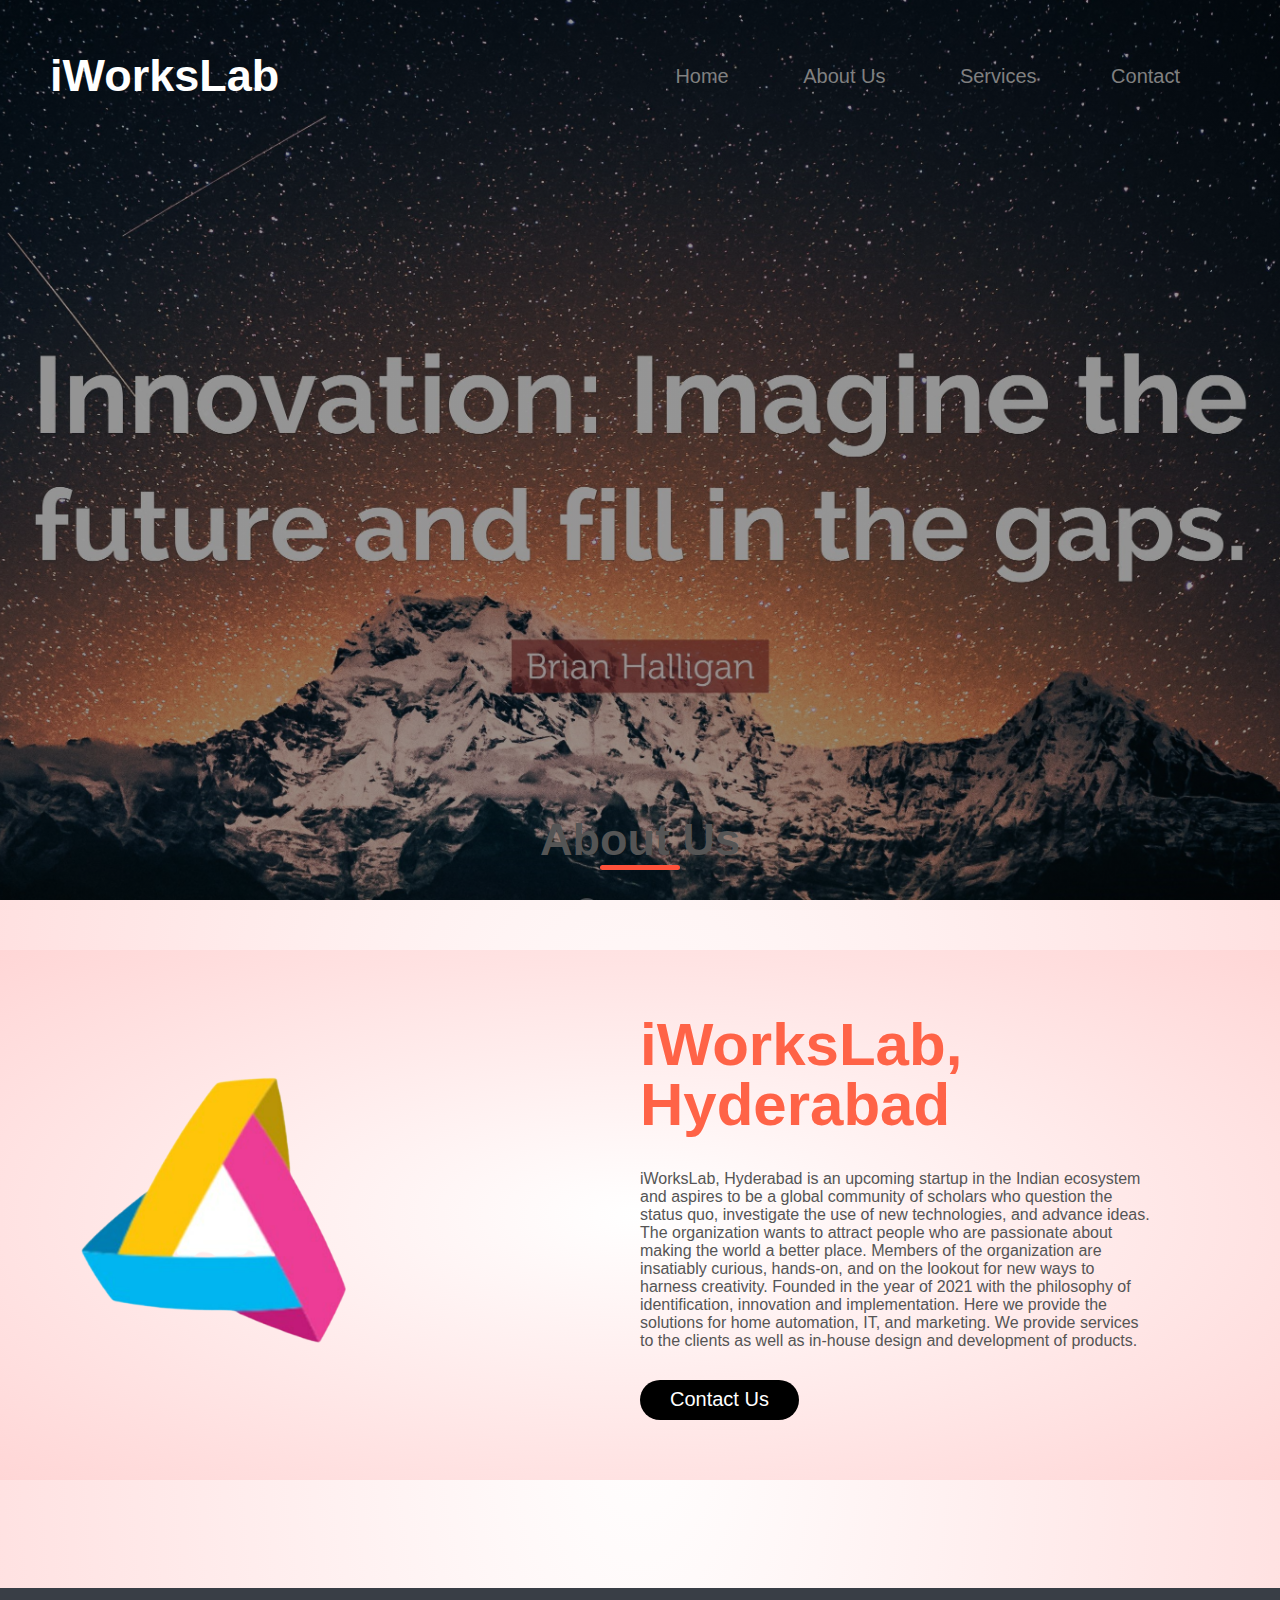
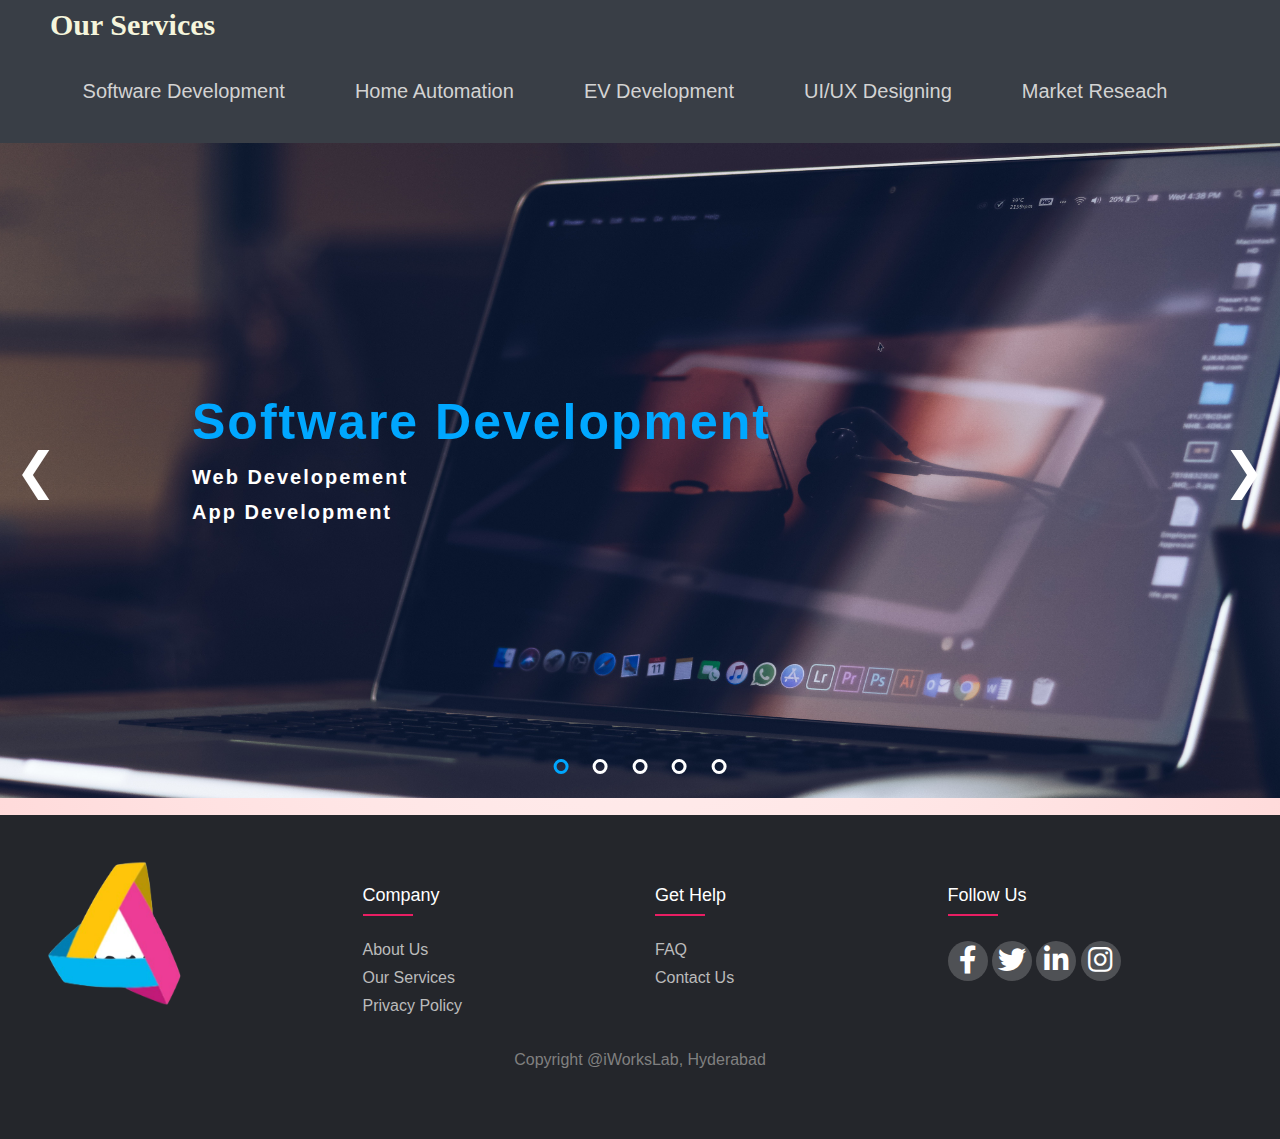
<file: index.html>
<!DOCTYPE html>
<html lang="en" dir="ltr">
  <head>
    <meta charset="utf-8">
    <meta name="viewport" content="width=device-width, initial-scale=1">
    <title>iWorksLab</title>
    <link rel="stylesheet" href="styles.css">
    <link rel="stylesheet" type="text/css" href="https://cdnjs.cloudflare.com/ajax/libs/font-awesome/5.15.1/css/all.min.css">
  </head>
  <body>
    <div class="full-page">
      <div class="navbar">
        <div class="">
          <h1 class="title">iWorksLab</h1>
        </div>
        <nav>
          <ul id="MenuItems">
            <li><a href="#">Home</a></li>
            <li><a href="#">About Us</a></li>
            <li><a href="services.html">Services</a></li>
            <li><a href="contact.html">Contact</a></li>
          </ul>
        </nav>
      </div>
    </div>
<!-- main first page finished-->
<br>
<br>
<br>
<br>
<br>
<br>
<br>
<br>
<br>
<br>
<br>
<br>
<br>
<br>
<br>
<br>
<br>
<br>
<br>
<br>
<br>
<br>
<br>
<br>
<br>
<br>
<br>
<br>
<br>
<br>
<br>
<br>
<br>
<br>
<br>
<br>
<br>
<br>
<br>
<br>
<br>
<br>
<br>
<br>
<br>
<h1 class="title3">About Us</h1>

<!--about us section-->
<div class="offer">
  <div class="small-container">
    <div class="row">
      <div class="col-2">
        <img src="images/logo.png" class="logo2" alt="puma">
      </div>
      <div class="col-2">
        <h1> iWorksLab, Hyderabad</h1>
        <small> iWorksLab, Hyderabad is an upcoming startup in the Indian ecosystem and aspires to be a global community of scholars who question the status quo, investigate the use of new technologies, and advance ideas. The organization wants to attract people who are passionate about making the world a better place. Members of the organization are insatiably curious, hands-on, and on the lookout for new ways to harness creativity. 
           Founded in the year of 2021 with the philosophy of identification, innovation and implementation. Here we provide the solutions for home automation, IT, and marketing. We provide services to the clients as well as in-house design and development of products. </small>
        <br>
        <a href="contact.html" class="offer-btn"> Contact Us </a>
      </div>

    </div>

  </div>

</div>
<br>
<br>
<br>
<br>
<br>
<br>


<!--services navbar to be done -->
<nav class="nav2">
  <div class="navTop">
      <div class="navItem"> 
         <h1 class="title2">Our Services</h1>
      </div>
  </div>
  <br>
  <div class="navBottom">
      <a href="services.html"><h3 class="menuItem">Software Development</h3></a>
      <a href="ha.html"><h3 class="menuItem">Home Automation</h3></a>
      <a href="ev.html"><h3 class="menuItem">EV Development</h3></a>
      <a href="uiux.html"><h3 class="menuItem">UI/UX Designing</h3></a>
      <a href="mr.html"><h3 class="menuItem">Market Reseach</h3></a>
  </div>
</nav>

<!-- slider starts here-->
<div class="services">
  <div class="slider">
  <!-- fade css -->
  <div class="myslide fade">
    <div class="txt">
      <a href="services.html"><h1>Software Development</h1></a>
      <p>Web Developement<br>App Development</p>
    </div>
    <img src="images/img2.jpg" style="width: 100%; height: 100%;">
  </div>

  <div class="myslide fade">
    <div class="txt">
      <a href="ha.html"><h1>Home Automation </h1></a>
      <p>Complete home solutions <br>Experience fine living</p>
    </div>
    <img src="images/ha2.png" style="width: 100%; height: 100%;">
  </div>

  <div class="myslide fade">
    <div class="txt">
      <a href="ev.html"><h1>Electric Vehicle Development</h1></a>
      <p>Revolutionalize the future</p>
    </div>
    <img src="images/ev5.png" style="width: 100%; height: 100%;">
  </div>

  <div class="myslide fade">
    <div class="txt">
      <a href="uiux.html"><h1>UI/UX Designing</h1></a>
      <p>Design Is Innovation and Storytelling
<br>“Every object tells a story if you know how to read it.”</p>
    </div>
    <img src="images/img3.jpg" style="width: 100%; height: 100%;">
  </div>

  <div class="myslide fade">
    <div class="txt">
      <a href="mr.html"><h1>Market Research</h1></a>

    </div>
    <img src="images/mr3.png" style="width: 100%; height: 100%;">
  </div>
  <!-- /fade css -->

  <!-- onclick js -->
  <a class="prev" onclick="plusSlides(-1)">&#10094;</a>
    <a class="next" onclick="plusSlides(1)">&#10095;</a>

  <div class="dotsbox" style="text-align:center">
    <span class="dot" onclick="currentSlide(1)"></span>
    <span class="dot" onclick="currentSlide(2)"></span>
    <span class="dot" onclick="currentSlide(3)"></span>
    <span class="dot" onclick="currentSlide(4)"></span>
    <span class="dot" onclick="currentSlide(5)"></span>
  </div>
  <!-- /onclick js -->
</div>

<script src="jsfile.js"></script>

</div>
<br>
<br>
<br>
<br>
<!--footer-->
<footer class="footer">
  <div class="footer-container">
    <div class="footer-row">
      <div class="footer-col">

        <img src="servimg/logo.png" class="footer-img" alt="">
      </div>
      <div class="footer-col">
        <h4>Company</h4>
        <ul>
          <li><a href="">About Us</a></li>
          <li><a href="services.html">Our Services</a></li>
          <li><a href="">Privacy Policy</a></li>
        </ul>
      </div>
      <div class="footer-col">
        <h4>Get Help</h4>
        <ul>
          <li><a href="">FAQ</a></li>
          <li><a href="contact.html">Contact Us</a></li>
        </ul>
      </div>
      
      <div class="footer-col">
        <h4>Follow us</h4>
        <div class="social-links">
          <a href=""><i class="fab fa-facebook-f"></i></a>
          <a href=""><i class="fab fa-twitter"></i></a>
          <a href=""><i class="fab fa-linkedin-in"></i></a>
          <a href=""><i class="fab fa-instagram"></i></a>
      </div>
      </div>
    </div>
  </div>
  <br>
  <br>
  <p class="copyright">Copyright @iWorksLab, Hyderabad</p>
</footer>

  </body>
</html>
</file>
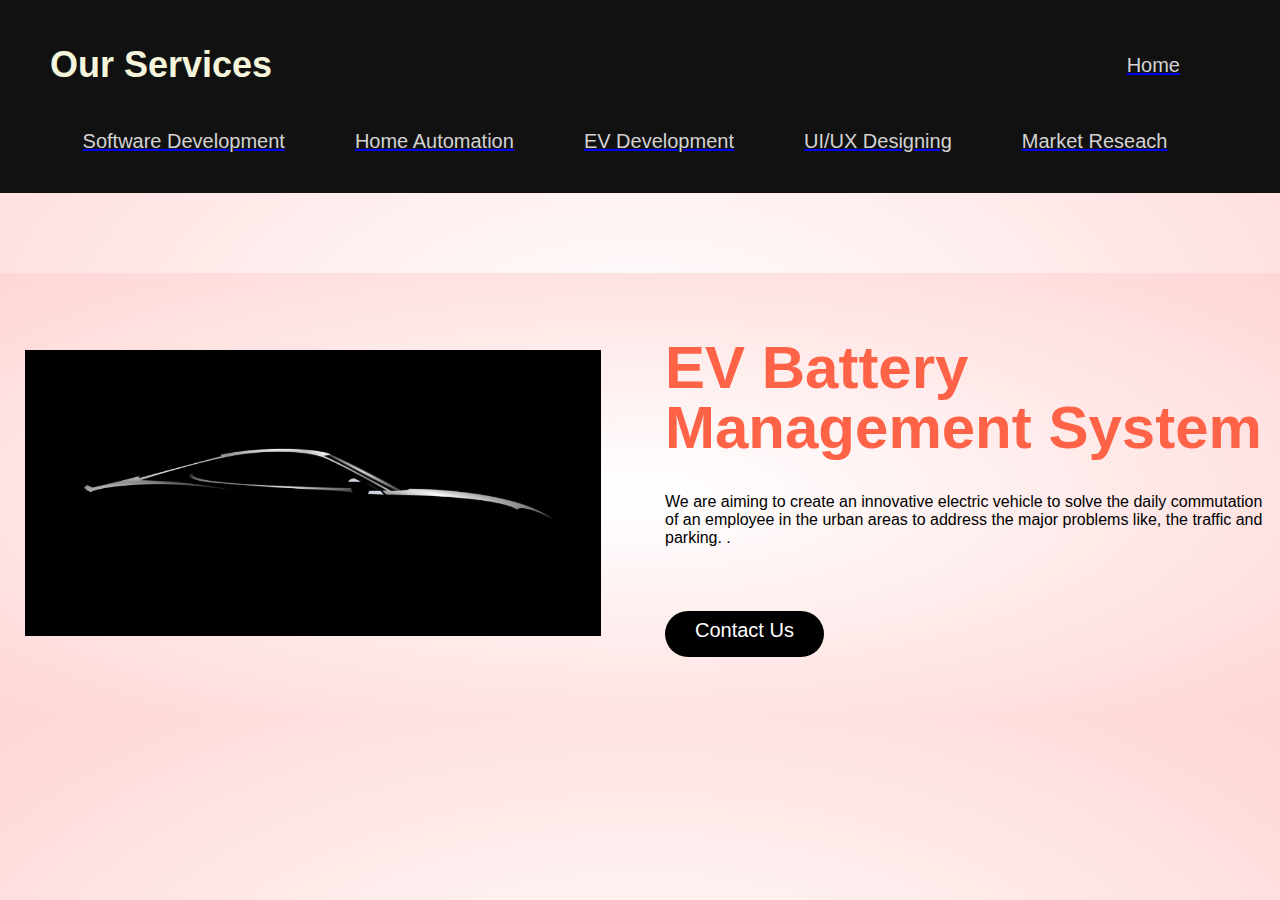
<file: ev.html>
<!DOCTYPE html>
<html lang="en">
<head>
    <meta charset="UTF-8">
    <meta http-equiv="X-UA-Compatible" content="IE=edge">
    <meta name="viewport" content="width=device-width, initial-scale=1.0">
    <link rel="stylesheet" href="style_services.css">
    <link rel="stylesheet" type="text/css" href="https://cdnjs.cloudflare.com/ajax/libs/font-awesome/5.15.1/css/all.min.css">
    <title>Document</title>
</head>
<body>
    <nav id="nav">
        <div class="navTop">
            <div class="navItem"> 
               <h1 class="title">Our Services</h1>
            </div>
            <div class="navItem"> 
              <a href="index.html"><h3 class="menuItem">Home</h3></a>
             </div>

        </div>
        <div class="navBottom">
            <a href="services.html"><h3 class="menuItem">Software Development</h3></a>
            <a href="ha.html"><h3 class="menuItem">Home Automation</h3></a>
            <a href="ev.html"><h3 class="menuItem">EV Development</h3></a>
            <a href="uiux.html"><h3 class="menuItem">UI/UX Designing</h3></a>
            <a href="mr.html"><h3 class="menuItem">Market Reseach</h3></a>
        </div>
    </nav>

    <div class="offer">
        <div class="small-container">
          <div class="row">
            <div class="col-2">
              <img src="images/ev5.png" class="logo2" alt="">
            </div>
            <div class="col-2">
              <h1> EV Battery <br> Management System</h1>
              <small>  </small>
              <p>We are aiming to create an innovative electric vehicle to solve the daily commutation  <br> of an employee in the urban areas to address the major problems like, the traffic and parking. . </p>
              <br>
              <a href="contact.html" class="offer-btn"> Contact Us </a>
            </div>
      
          </div>
      
        </div>
      
      </div>


</body>
</html>
</file>
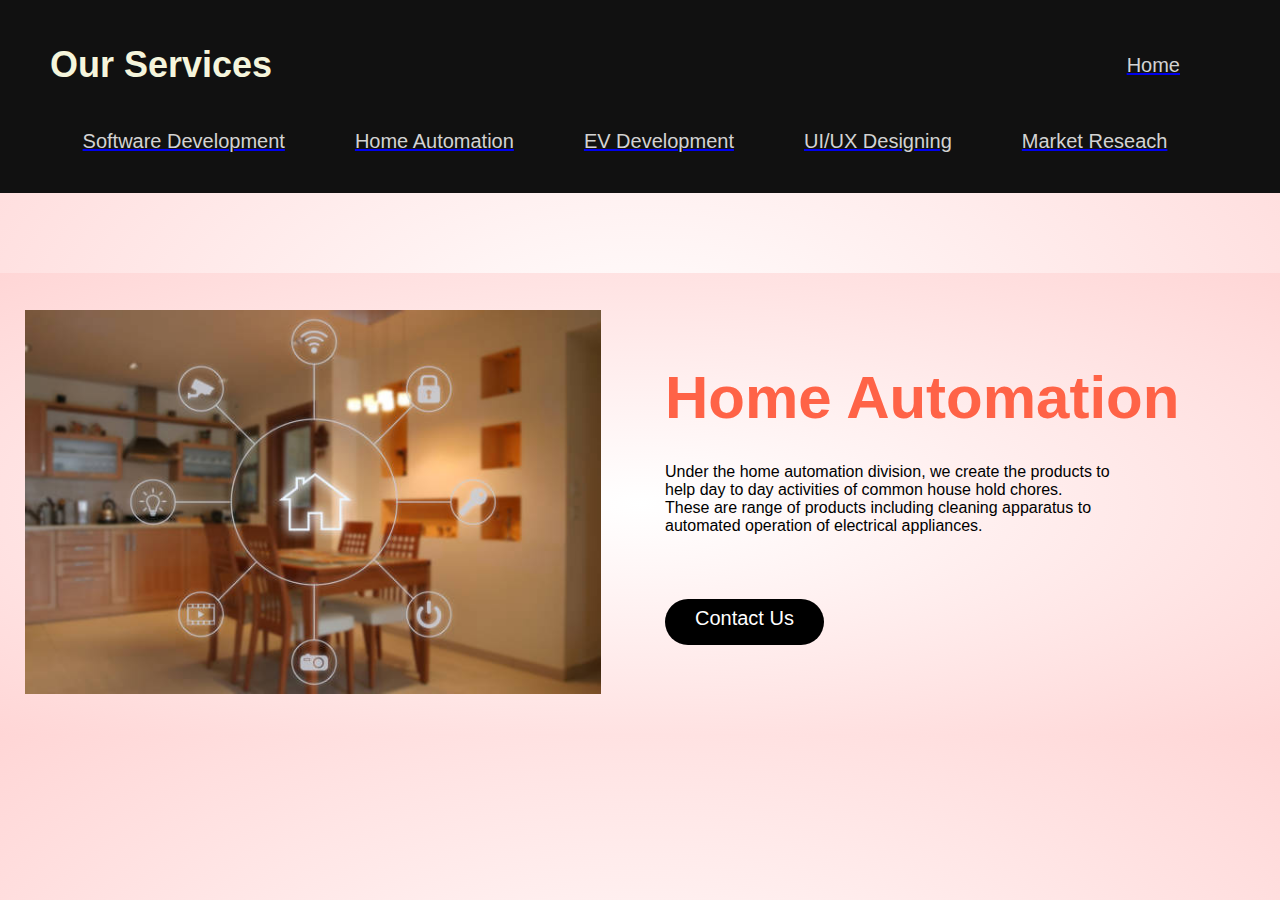
<file: ha.html>
<!DOCTYPE html>
<html lang="en">
<head>
    <meta charset="UTF-8">
    <meta http-equiv="X-UA-Compatible" content="IE=edge">
    <meta name="viewport" content="width=device-width, initial-scale=1.0">
    <link rel="stylesheet" href="style_services.css">
    <link rel="stylesheet" type="text/css" href="https://cdnjs.cloudflare.com/ajax/libs/font-awesome/5.15.1/css/all.min.css">
    <title>Document</title>
</head>
<body>
    <nav id="nav">
        <div class="navTop">
            <div class="navItem"> 
               <h1 class="title">Our Services</h1>
            </div>
            <div class="navItem"> 
              <a href="index.html"><h3 class="menuItem">Home</h3></a>
             </div>

        </div>
        <div class="navBottom">
            <a href="services.html"><h3 class="menuItem">Software Development</h3></a>
            <a href="ha.html"><h3 class="menuItem">Home Automation</h3></a>
            <a href="ev.html"><h3 class="menuItem">EV Development</h3></a>
            <a href="uiux.html"><h3 class="menuItem">UI/UX Designing</h3></a>
            <a href="mr.html"><h3 class="menuItem">Market Reseach</h3></a>
        </div>
    </nav>

    <div class="offer">
        <div class="small-container">
          <div class="row">
            <div class="col-2">
              <img src="images/home.jpg" class="logo2" alt="">
            </div>
            <div class="col-2">
              <h1> Home Automation</h1>
              <small>  </small>
              <p>Under the home automation division,  we create the products to <br> help day to day activities of common house hold chores. <br>These are range of products including cleaning apparatus to <br> automated operation of electrical appliances. </p>
              <br>
              <a href="contact.html" class="offer-btn"> Contact Us </a>
            </div>
      
          </div>
      
        </div>
      
      </div>

      
</body>
</html>
</file>
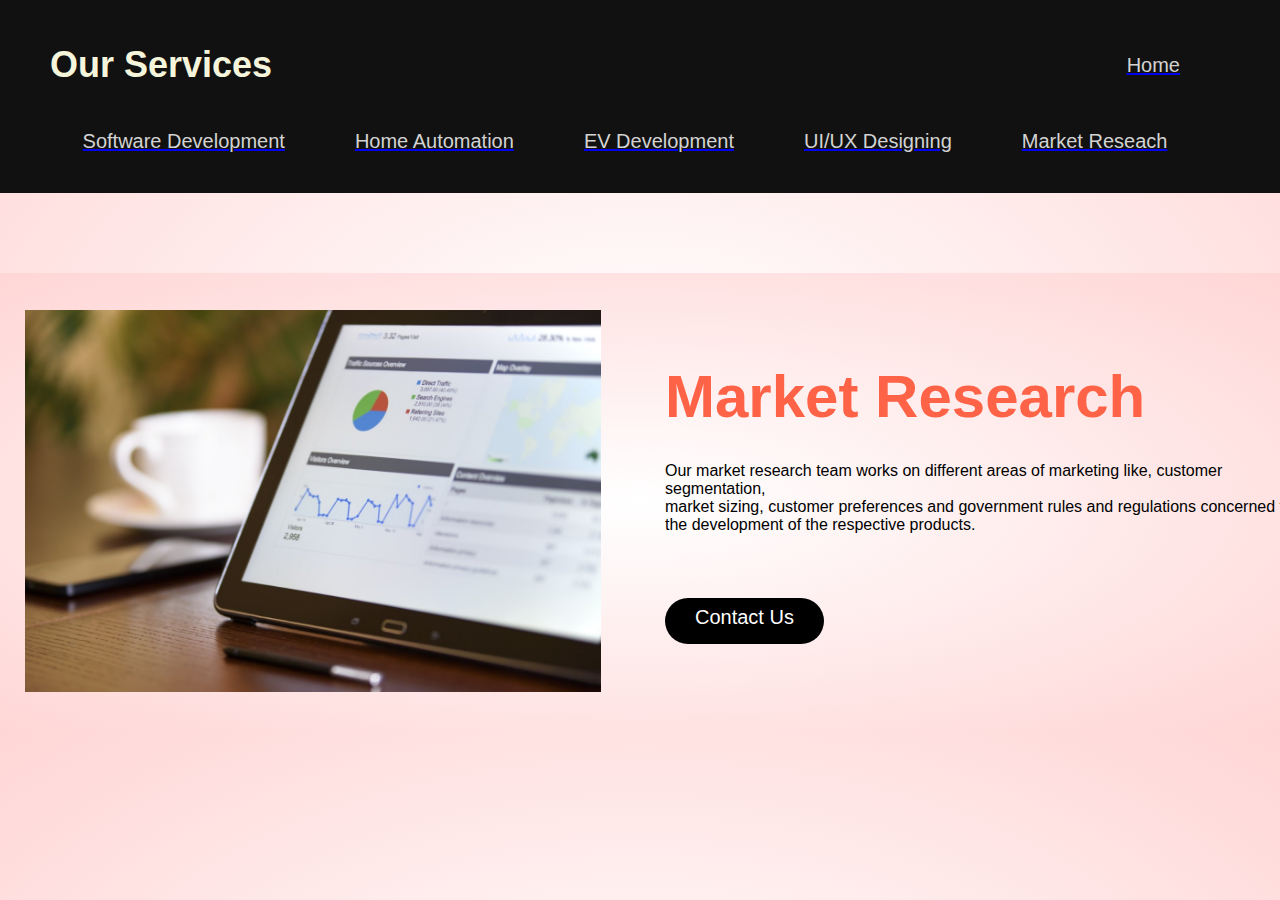
<file: mr.html>
<!DOCTYPE html>
<html lang="en">
<head>
    <meta charset="UTF-8">
    <meta http-equiv="X-UA-Compatible" content="IE=edge">
    <meta name="viewport" content="width=device-width, initial-scale=1.0">
    <link rel="stylesheet" href="style_services.css">
    <link rel="stylesheet" type="text/css" href="https://cdnjs.cloudflare.com/ajax/libs/font-awesome/5.15.1/css/all.min.css">
    <title>Document</title>
</head>
<body>
    <nav id="nav">
        <div class="navTop">
            <div class="navItem"> 
               <h1 class="title">Our Services</h1>
            </div>
            <div class="navItem"> 
              <a href="index.html"><h3 class="menuItem">Home</h3></a>
             </div>

        </div>
        <div class="navBottom">
            <a href="services.html"><h3 class="menuItem">Software Development</h3></a>
            <a href="ha.html"><h3 class="menuItem">Home Automation</h3></a>
            <a href="ev.html"><h3 class="menuItem">EV Development</h3></a>
            <a href="uiux.html"><h3 class="menuItem">UI/UX Designing</h3></a>
            <a href="mr.html"><h3 class="menuItem">Market Reseach</h3></a>
        </div>
    </nav>

    <div class="offer">
        <div class="small-container">
          <div class="row">
            <div class="col-2">
              <img src="images/mr3.png" class="logo2" alt="">
            </div>
            <div class="col-2">
              <h1> Market Research </h1>
              <small>  </small>
              <p> Our market research team works on different areas of marketing like, customer segmentation, <br> market sizing, customer preferences and government rules and regulations concerned to  <br>  the development of the respective products. </p>
              <br>
              <a href="contact.html" class="offer-btn"> Contact Us </a>
            </div>
      
          </div>
      
        </div>
      
      </div>

     
</body>
</html>
</file>
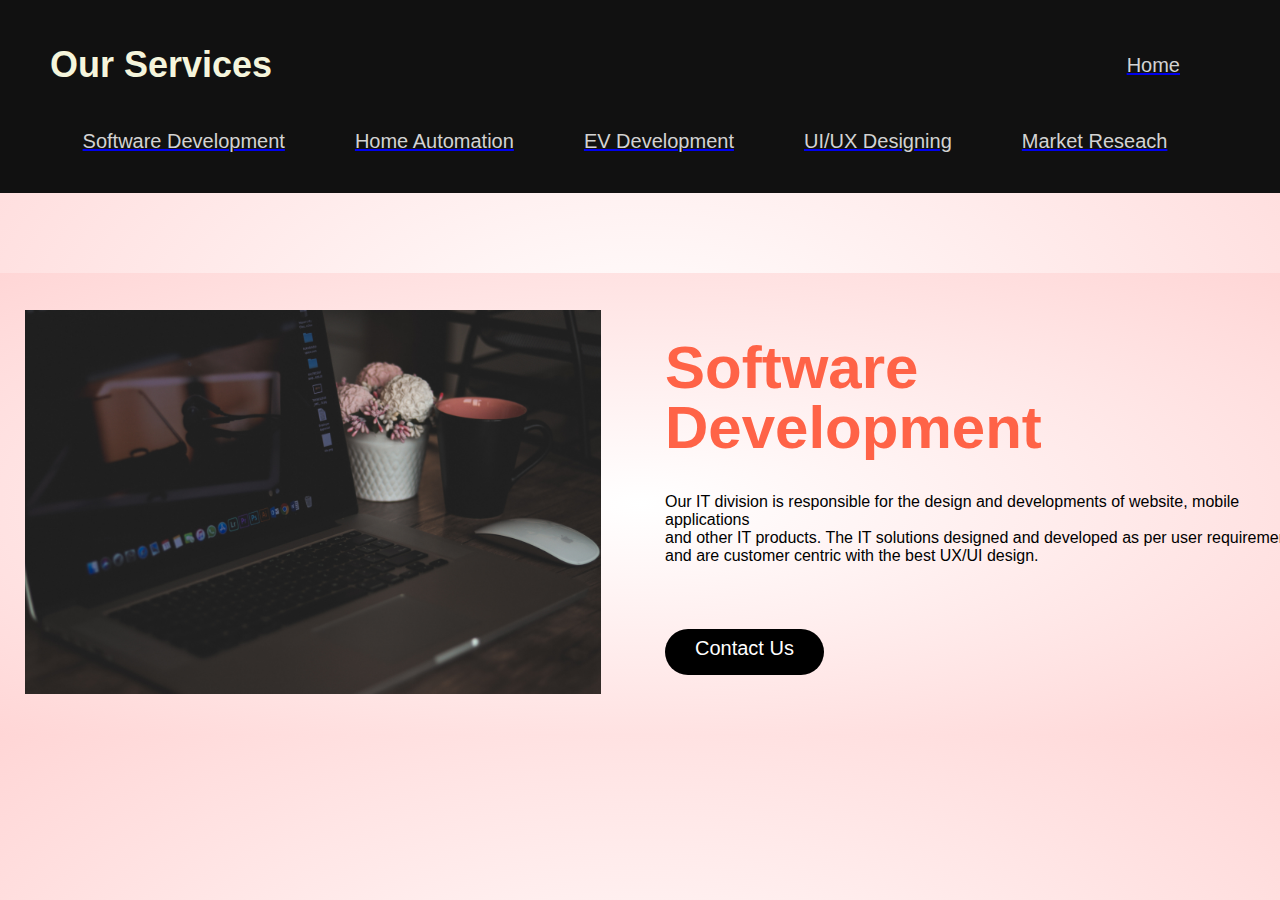
<file: services.html>
<!DOCTYPE html>
<html lang="en">
<head>
    <meta charset="UTF-8">
    <meta http-equiv="X-UA-Compatible" content="IE=edge">
    <meta name="viewport" content="width=device-width, initial-scale=1.0">
    <link rel="stylesheet" href="style_services.css">
    <link rel="stylesheet" type="text/css" href="https://cdnjs.cloudflare.com/ajax/libs/font-awesome/5.15.1/css/all.min.css">
    <title>Document</title>
</head>
<body>
    <nav id="nav">
        <div class="navTop">
            <div class="navItem"> 
               <h1 class="title">Our Services</h1>
            </div>
            <div class="navItem"> 
                <a href="index.html"><h3 class="menuItem">Home</h3></a>
             </div>

        </div>
        <div class="navBottom">
            <a href="services.html"><h3 class="menuItem">Software Development</h3></a>
            <a href="ha.html"><h3 class="menuItem">Home Automation</h3></a>
            <a href="ev.html"><h3 class="menuItem">EV Development</h3></a>
            <a href="uiux.html"><h3 class="menuItem">UI/UX Designing</h3></a>
            <a href="mr.html"><h3 class="menuItem">Market Reseach</h3></a>
        </div>
    </nav>

    <div class="offer">
        <div class="small-container">
          <div class="row">
            <div class="col-2">
              <img src="images/img1.jpg" class="logo2" alt="">
            </div>
            <div class="col-2">
              <h1> Software Development</h1>
              <small>  </small>
              <p>Our IT division is responsible for the design and developments of website, mobile applications <br> and other IT products. The IT solutions designed and developed as per user requirements <br> and are customer centric with the best UX/UI design.  </p>
              <br>
              <a href="contact.html" class="offer-btn"> Contact Us </a>
            </div>
      
          </div>
      
        </div>
      
      </div>

     
</body>
</html>
</file>
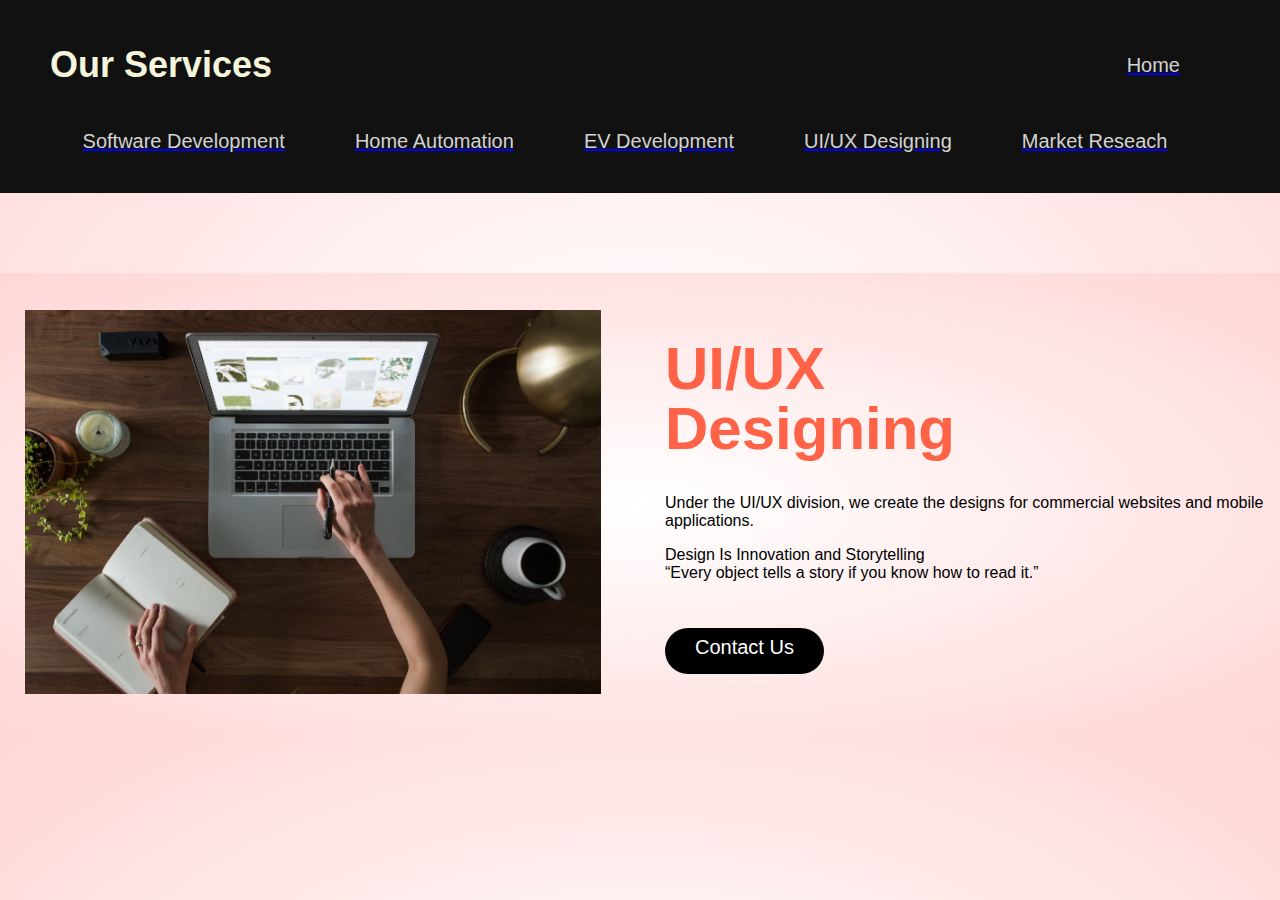
<file: uiux.html>
<!DOCTYPE html>
<html lang="en">
<head>
    <meta charset="UTF-8">
    <meta http-equiv="X-UA-Compatible" content="IE=edge">
    <meta name="viewport" content="width=device-width, initial-scale=1.0">
    <link rel="stylesheet" href="style_services.css">
    <link rel="stylesheet" type="text/css" href="https://cdnjs.cloudflare.com/ajax/libs/font-awesome/5.15.1/css/all.min.css">
    <title>Document</title>
</head>
<body>
    <nav id="nav">
        <div class="navTop">
            <div class="navItem"> 
               <h1 class="title">Our Services</h1>
            </div>
            <div class="navItem"> 
              <a href="index.html"><h3 class="menuItem">Home</h3></a>
             </div>

        </div>
        <div class="navBottom">
            <a href="services.html"><h3 class="menuItem">Software Development</h3></a>
            <a href="ha.html"><h3 class="menuItem">Home Automation</h3></a>
            <a href="ev.html"><h3 class="menuItem">EV Development</h3></a>
            <a href="uiux.html"><h3 class="menuItem">UI/UX Designing</h3></a>
            <a href="mr.html"><h3 class="menuItem">Market Reseach</h3></a>
        </div>
    </nav>

    <div class="offer">
        <div class="small-container">
          <div class="row">
            <div class="col-2">
              <img src="images/img3.jpg" class="logo2" alt="">
            </div>
            <div class="col-2">
              <h1>UI/UX <br> Designing</h1>
            
              <p>Under the UI/UX division, we create the designs for commercial websites and mobile applications. </p>
              <p>Design Is Innovation and Storytelling
                <br>“Every object tells a story if you know how to read it.”</p>
         
              <a href="contact.html" class="offer-btn"> Contact Us </a>
            </div>
      
          </div>
      
        </div>
      
      </div>

      
</body>
</html>
</file>
<file: styles.css>
*{
  margin: 0;
  padding: 0;
  box-sizing: border-box;
}

.title{
  color: white;
  font-size: 45px;

}

.full-page{
  height: 100%;
  width: 100%;
  background-image: linear-gradient(rgba(0,0,0,0.4),rgba(0,0,0,0.4)),url(images/full.jpg);
  background-position: center;
  background-size: cover;
  position: absolute;
}

.services{
  height: 600px;
  width: 100%;
}

.navbar{
  display: flex;
  align-items: center;
  padding: 20px;
  padding-left: 50px;
  padding-right: 30px;
  padding-top: 50px;
}

nav{
  flex: 1;
  text-align: right;
}

.navBottom {
  display: flex;
  align-items: center;
  justify-content: center;
}

.menuItem {
  margin-right: 50px;
  cursor: pointer;
  color: lightgray;
  font-weight: 400;
  font-size: 20px;
}

.nav2 {
  background-color: #111;
  color: white;
  padding: 20px 50px;
}

nav ul{
  display: inline-block;
  list-style: none;
}

nav ul li{
  display: inline-block;
  margin-right: 70px;
}

nav ul li a{
  text-decoration: none;
  font-size: 20px;
  color: grey;
  font-family: sans-serif;
}

nav ul li a:hover{
  color: white;
}

a{
  text-decoration: none;
  color: palevioletred;
  font-size: 28px;

}
.titlee{
  color: white;
  text-align: center;
  font-size: 36px;
  border-radius: 15px;
  padding-top: 5px;
  padding-bottom: 5px;
  background: transparent;
  height: 45px;
  width: 250px;
  outline: solid 2px white;
  margin-left: 550px;
}



.heading{
  font-size: 45px;
  padding-top: 30px;
  padding-bottom: 30px;
  text-align: center;
  color: tomato;
  text-decoration: underline;
}


*{
	margin: 0;
	padding: 0;
	box-sizing: border-box;
	font-family: sans-serif;
}
header{
    height: 60px;
    width: 100%;
    position: absolute;
    top: 0;
	z-index: 2;
}
#logo{
    line-height: 60px;
    margin-left: 40px;
    display: inline-block;
	cursor: pointer;
	font-size: 30px;
	font-weight: bold;
	color: #00a7ff; /* blue */
}
#logo:hover{
    color: #eef9ff; /* white */
}
#logo-s{
	color: #eef9ff; /* white */
	margin-left: 5px;
}
#logo:hover #logo-s{
	color: #00a7ff; /* blue */
}
.sign{
	float: right;
	line-height: 60px;
	margin-right: 40px;
}
.sign a{
	color: #fff;
	font-weight: bold;
	text-decoration: none;
}
.act{
	border: 2px solid #fff;
	border-radius: 50px;
	padding: 6px 15px;
}
.sign a:hover{
	color: #00a7ff; /* blue */
	border-color: #00a7ff; /* blue */
}
/* /1 */

/* 2 */
.slider{
	position: relative;
	width: 100%;
	background: #2c3e50; /* darckblue */
}
.myslide{
	height: 655px;
	display: none;
	overflow: hidden;
}

.prev, .next{
	position: absolute;
	top: 50%;
	transform: translate(0, -50%);
	font-size: 50px;
	padding: 15px;
	cursor: pointer;
	color: #fff;
	transition: 0.1s;
	user-select: none;
}
.prev:hover, .next:hover{
	color: #00a7ff; /* blue */
}
.next{
	right: 0;
}
.dotsbox{
	position: absolute;
	left: 50%;
	transform: translate(-50%);
	bottom: 20px;
	cursor: pointer;
}
.dot{
	display: inline-block;
	width: 15px;
	height: 15px;
	border: 3px solid #fff;
	border-radius: 50%;
	margin: 0 10px;
	cursor: pointer;
}
/* /2 */

/* javascript */
.active, .dot:hover{
	border-color: #00a7ff; /* blue */
}
/* /javascript */

/* muslide add fade */
.fade {
  -webkit-animation-name: fade;
  -webkit-animation-duration: 1.5s;
  animation-name: fade;
  animation-duration: 1.5s;
}

@-webkit-keyframes fade {
  from {opacity: 0.8}
  to {opacity: 1}
}

@keyframes fade {
  from {opacity: 0.8}
  to {opacity: 1}
}
/* /muslide add fade */

/* 3 */
.txt{
	position: absolute;
	color: #fff;
	letter-spacing: 2px;
	line-height: 35px;
	top: 40%;
	left: 15%;
	-webkit-animation-name: posi;
  	-webkit-animation-duration: 2s;
  	animation-name: posi;
  	animation-duration: 2s;
	z-index: 1;
}

@-webkit-keyframes posi {
  from {left: 25%;}
  to {left: 15%;}
}


@keyframes posi {
  from {left: 25%;}
  to {left: 15%;}
}

.txt h1{
	color: #00a7ff; /* blue */
	font-size: 50px;
	margin-bottom: 20px;
}
.txt p{
	font-weight: bold;
	font-size: 20px;
}
/* /3 */

/* 4 */
img{
	transform: scale(1.5, 1.5);
	-webkit-animation-name: zoomin;
  	-webkit-animation-duration: 40s;
  	animation-name: zoomin;
  	animation-duration: 40s;
}
@-webkit-keyframes zoomin {
  from {transform: scale(1, 1);}
  to {transform: scale(1.5, 1.5);}
}


@keyframes zoomin {
  from {transform: scale(1, 1);}
  to {transform: scale(1.5, 1.5);}
}
/* /4 */



/* 5 */
@media screen and (max-width: 800px){
	.myslide{
		height: 500px;
	}
	.txt{
		letter-spacing: 2px;
		line-height: 25px;
		top: 50%;
		left: 50%;
		transform: translate(-50%, -50%);
		-webkit-animation-name: posi2;
		-webkit-animation-duration: 2s;
		animation-name: posi2;
		animation-duration: 2s;
	}

	@-webkit-keyframes posi2 {
	  from {top: 35%;}
	  to {top: 50%;}
	}


	@keyframes posi2 {
	  from {top: 35%;}
	  to {top: 50%;}
	}

	.txt h1{
		font-size: 40px;
	}
	.txt p{
		font-size: 13px;
	}

}
/* /5 */

/* 6 */
@media screen and (max-width: 520px){
	.txt h1{
		font-size: 30px;
		margin-bottom: 20px;
	}
	.sign{
		margin-right: 20px;
	}
	.sign a{
		font-size: 12px;
	}
}

body{
	background: radial-gradient(#fff,#ffd6d6);
}

.offer{
	background: radial-gradient(#fff,#ffd6d6);
	margin-top: 80px;
	padding: 30px 0;
  }

  .small-container{
	max-width: 1080px;
	margin: auto;
	padding-left: 25px;
	padding-right: 25px;
  }

  .row {
	display: flex;
	align-items: center;
	flex-wrap: wrap;
	justify-content: space-around;
  }
 
  .col-2 {
	flex-basis: 50%;
	min-width: 300px;
  }
  
  .col-2 img {
	max-width: 100%;
	padding: 7px 0;
  }
  
  .col-2 h1 {
	font-size: 60px;
	line-height: 60px;
	margin: 35px 0;
	color: tomato;
  }

  small{
	color: #555;
	font-size: 16px;
  }
  .offer-btn{
	color: white;
	font-size: 20px;
	height: 40px;
	display: inline-block;
	background-color: black;
	padding: 8px 30px;
	margin: 30px 0;
	border-radius: 30px;
	transition: background 0.5s;
  
  }
  .offer-btn:hover{
	background-color: tomato;
	color: black;
  }

  .logo2{
	  width: 200px;
	  height: 200px;
  }

  .about{
	  font-size: 40px;
	  text-align: left;
	  color: black;
	  font-family:-apple-system, BlinkMacSystemFont, 'Segoe UI', Roboto, Oxygen, Ubuntu, Cantarell, 'Open Sans', 'Helvetica Neue', sans-serif;
  }

  .nav2{
    background-color: #393e46;
    color: white;
    padding: 20px 50px;
  }
  
  .navTop {
    display: flex;
    align-items: center;
    justify-content: space-between;
  }

  .navBottom {
    display: flex;
    align-items: center;
    justify-content: center;
  }

  .title2{
	color: beige;
    font-size: 30px;
	font-family: Segoe UI;
  }

  .menuItem{
    margin: 20px;
    font-weight: 700;
    font-size: 20px;
  }

  .menuItem {
    margin-right: 50px;
    cursor: pointer;
    color: lightgray;
    font-weight: 400;
  }

  .menuItem:hover{
      color: white;
  }


  .title3{
	text-align: center;
	margin: 0 auto 80px;
	position: relative;
	line-height: 60px;
	color: #555;
	font-size: 45px;
  }
  
  .title3:hover{
	color: #ff523b;
	transition: 0.5s;
  }
  
  .title3::after{
	content: '';
	background: #ff523b;
	width: 80px;
	height: 5px;
	border-radius: 5px;
	position: absolute;
	bottom: 0;
	left: 50%;
	transform: translateX(-50%);
  }

.footer{
	background-color: #24262b;
	padding: 70px 0;
}
.footer-container{
	max-width: 1170px;
	margin: auto;
}

ul{
	list-style: none;
}

.footer-row{
	display: flex;
	flex-wrap: wrap;
}

.footer-col{
	width: 25%;
	padding: 0 15px;
}

.footer-col h4{
	font-size: 18px;
	color: #ffffff;
	text-transform: capitalize;
	margin-bottom: 35px;
	font-weight: 500;
	position: relative;
}

.footer-col h4::before{
	content: '';
	position: absolute;
	left: 0;
	bottom: -10px;
	background-color: #e91e63;
	height: 2px;
	box-sizing: border-box;
	width: 50px;
}

.footer-col ul li:not(:last-child){
	margin-bottom: 10px;

}

.footer-col ul li a{
	font-size: 16px;
	text-transform: capitalize;
	color: #ffffff;
	text-decoration: none;
	font-weight: 300;
	color: #bbbbbb;
	display: block;
	transition: all 0.3s ease;
}

.footer-col ul li a:hover{
	color: #ffffff;
	padding-left: 8px;
}

.footer-col .social-links a{
	display: inline-block;
	height: 40px;
	width: 40px;
	background-color: rgba(255,255,255,0.2);
	margin-right: 0 10px 10px 0;
	line-height: 40px;
	text-align: center;
	border-radius: 50%;
	color: #ffffff;
	transition: all 0.5s ease;
}

.footer-col .social-links a:hover{
	color: #24262b;
	background-color: #ffffff;
}
.copyright{
	text-align: center;
	color: grey;
  }
.footer-img{
	height: 100px;
	width: 100px;
}

@media(max-width: 767px){
	.footer-col{
		width: 50%;
		margin-bottom: 30px;
	}
}

@media(max-width: 574px){
	.footer-col{
		width: 100%;
	}
}
</file>
<file: style_services.css>
body{
    font-family: 'Lato', sans-serif;
    padding: 0;
    margin: 0;
    background: radial-gradient(#fff,#ffd6d6);
}

nav {
    background-color: #111;
    color: white;
    padding: 20px 50px;
  }
  
  .navTop {
    display: flex;
    align-items: center;
    justify-content: space-between;
  }

  .navBottom {
    display: flex;
    align-items: center;
    justify-content: center;
  }

  .title{
    color: beige;
    font-size: 36px;

}

.menuItem{
    margin: 20px;
    font-weight: 700;
    font-size: 20px;
  }

  .menuItem {
    margin-right: 50px;
    cursor: pointer;
    color: lightgray;
    font-weight: 400;
  }

  .menuItem:hover{
      color: whitesmoke;
  }

  .offer{
    background: radial-gradient(#fff,#ffd6d6);
    margin-top: 80px;
    padding: 30px 0;
    }
  
    .small-container{
    width: 100%;
    margin: auto;
    padding-left: 25px;
    padding-right: 25px;
    }
  
    .row {
    display: flex;
    align-items: center;
    flex-wrap: wrap;
    justify-content: space-around;
    }
   
    .col-2 {
    flex-basis: 50%;
    min-width: 300px;
    }
    
    .col-2 img {
    max-width: 100%;
    padding: 7px 0;
    }
    
    .col-2 h1 {
    font-size: 60px;
    line-height: 60px;
    margin: 35px 0;
    color: tomato;
    }
  
    small{
    color: #555;
    font-size: 16px;
    }
    .offer-btn{
    color: white;
    font-size: 20px;
    height: 30px;
    display: inline-block;
    background-color: black;
    padding: 8px 30px;
    margin: 30px 0;
    border-radius: 30px;
    transition: background 0.5s;
    text-decoration: none;
    }
    .offer-btn:hover{
    background-color: tomato;
    color: black;
    }

    .logo2{
      width: 90%;
      height: 100%;
      margin-right: 30px;
    }
</file>
